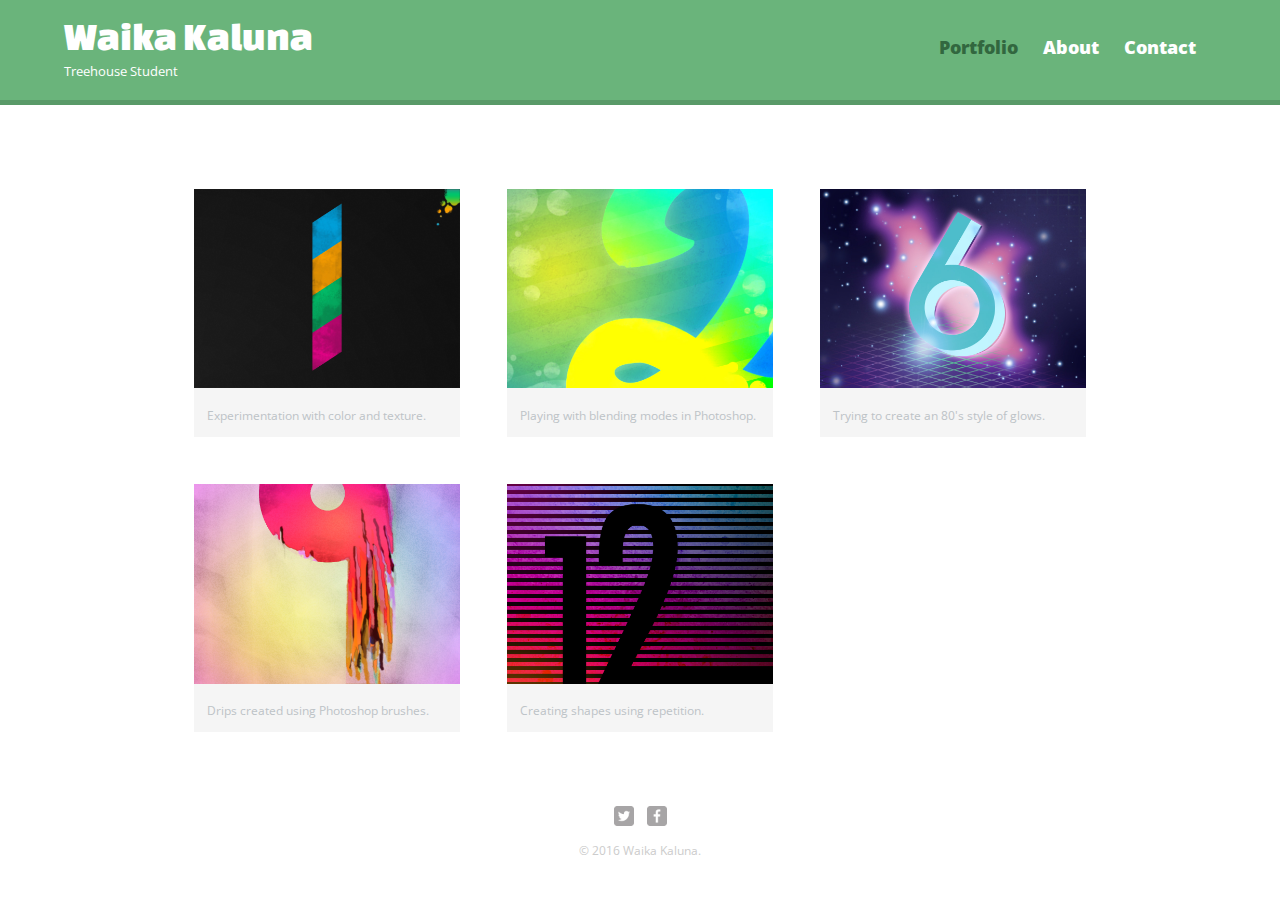
<file: index.html>
<!DOCTYPE html>
<html>
	<head>
		<meta charset="utf-8">
		<title>Waika Kaluna | Student</title>
		<link rel="stylesheet" href="css/normalize.css">
		<link href="https://fonts.googleapis.com/css?family=Changa+One|Open+Sans:400,400i,700,700i,800" rel="stylesheet">
		<link rel="stylesheet" href="css/main.css">
        <link rel="stylesheet" href="css/responsive.css">
        <meta name="viewport" content="width=device-width, initial-scale=1.0">
	</head>
	<body>
		<header>
			<a href="index.html" id="logo">
				<h1>Waika Kaluna</h1>
				<h2>Treehouse Student</h2>
			</a>
			<nav>
				<ul>
					<li><a href="index.html" class="selected">Portfolio</a></li>
					<li><a href="about.html">About</a></li>
					<li><a href="contact.html">Contact</a></li>
				</ul>
			</nav>
		</header>
		<div id="wrapper">
			<section>
				<ul id="gallery">
					<li>
						<a href="img/numbers-01.jpg">
							<img src="img/numbers-01.jpg" alt="">
							<p>Experimentation with color and texture.</p>
						</a>	
					</li>
					<li>
						<a href="img/numbers-02.jpg">
							<img src="img/numbers-02.jpg" alt="">
							<p>Playing with blending modes in Photoshop.</p>
						</a>	
					</li>
					<li>
						<a href="img/numbers-06.jpg">
							<img src="img/numbers-06.jpg" alt="">
							<p>Trying to create an 80's style of glows.</p>
						</a>	
					</li>
					<li>
						<a href="img/numbers-09.jpg">
							<img src="img/numbers-09.jpg" alt="">
							<p>Drips created using Photoshop brushes.</p>
						</a>	
					</li>
					<li>
						<a href="img/numbers-12.jpg">
							<img src="img/numbers-12.jpg" alt="">
							<p>Creating shapes using repetition.</p>
						</a>	
					</li>
				</ul>	
			</section>
			<footer>
				<a href="twitter.com/waika_kaluna"><img src="img/twitter-wrap.png" alt="Twitter Logo" class="social-icon"></a>
				<a href="facebook.com/waika.kaluna"><img src="img/facebook-wrap.png" alt="Facebook Logo" class="social-icon"></a>
				<p>&copy; 2016 Waika Kaluna.</p>
			</footer>
		</div>	
	</body>		
</html>
</file>
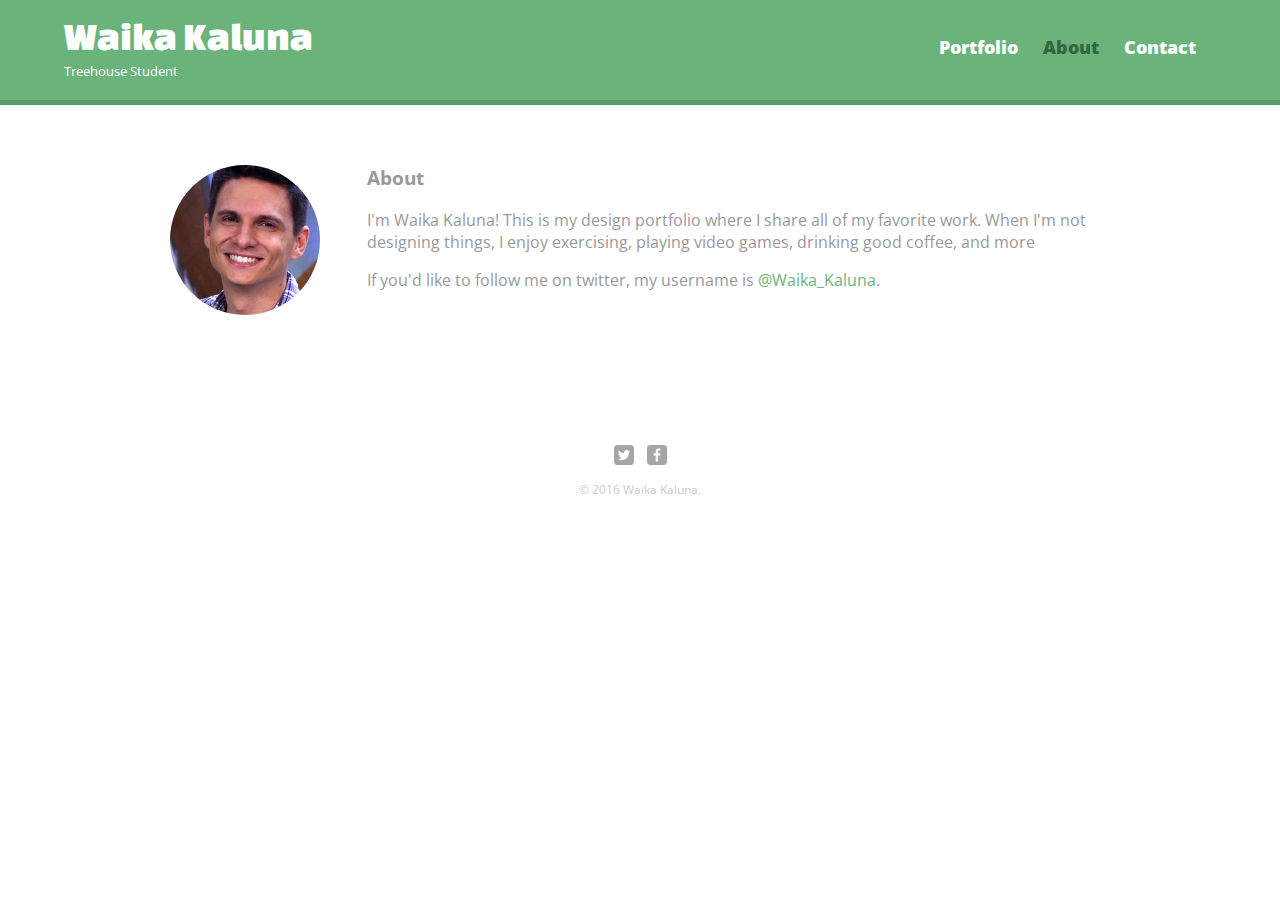
<file: about.html>
<!DOCTYPE html>
<html>
	<head>
		<meta charset="utf-8">
		<title>Waika Kaluna | Student</title>
		<link rel="stylesheet" href="css/normalize.css">
		<link href="https://fonts.googleapis.com/css?family=Changa+One|Open+Sans:400,400i,700,700i,800" rel="stylesheet">
		<link rel="stylesheet" href="css/main.css">
        <link rel="stylesheet" href="css/responsive.css">
        <meta name="viewport" content="width=device-width, initial-scale=1.0">
	</head>
	<body>
		<header>
			<a href="index.html" id="logo">
				<h1>Waika Kaluna</h1>
				<h2>Treehouse Student</h2>
			</a>
			<nav>
				<ul>
					<li><a href="index.html" >Portfolio</a></li>
					<li><a href="about.html" class="selected">About</a></li>
					<li><a href="contact.html">Contact</a></li>
				</ul>
			</nav>
		</header>
		<div id="wrapper">
			<section>
				<img src="img/nick.jpg" alt="Photograph of Waika Kaluna" class="profile-photo">
				<h3>About</h3>
				<p>I'm Waika Kaluna! This is my design portfolio where I share all of my favorite work.  When I'm not designing things, I enjoy exercising, playing video games, drinking good coffee, and more</p>
				<p>If you'd like to follow me on twitter, my username is <a href="twitter.com/waika_kaluna">@Waika_Kaluna</a>.</p>					
			</section>
			<footer>
				<a href="twitter.com/waika_kaluna"><img src="img/twitter-wrap.png" alt="Twitter Logo" class="social-icon"></a>
				<a href="facebook.com/waika.kaluna"><img src="img/facebook-wrap.png" alt="Facebook Logo" class="social-icon"></a>
				<p>&copy; 2016 Waika Kaluna.</p>
			</footer>
		</div>	
	</body>		
</html>
</file>
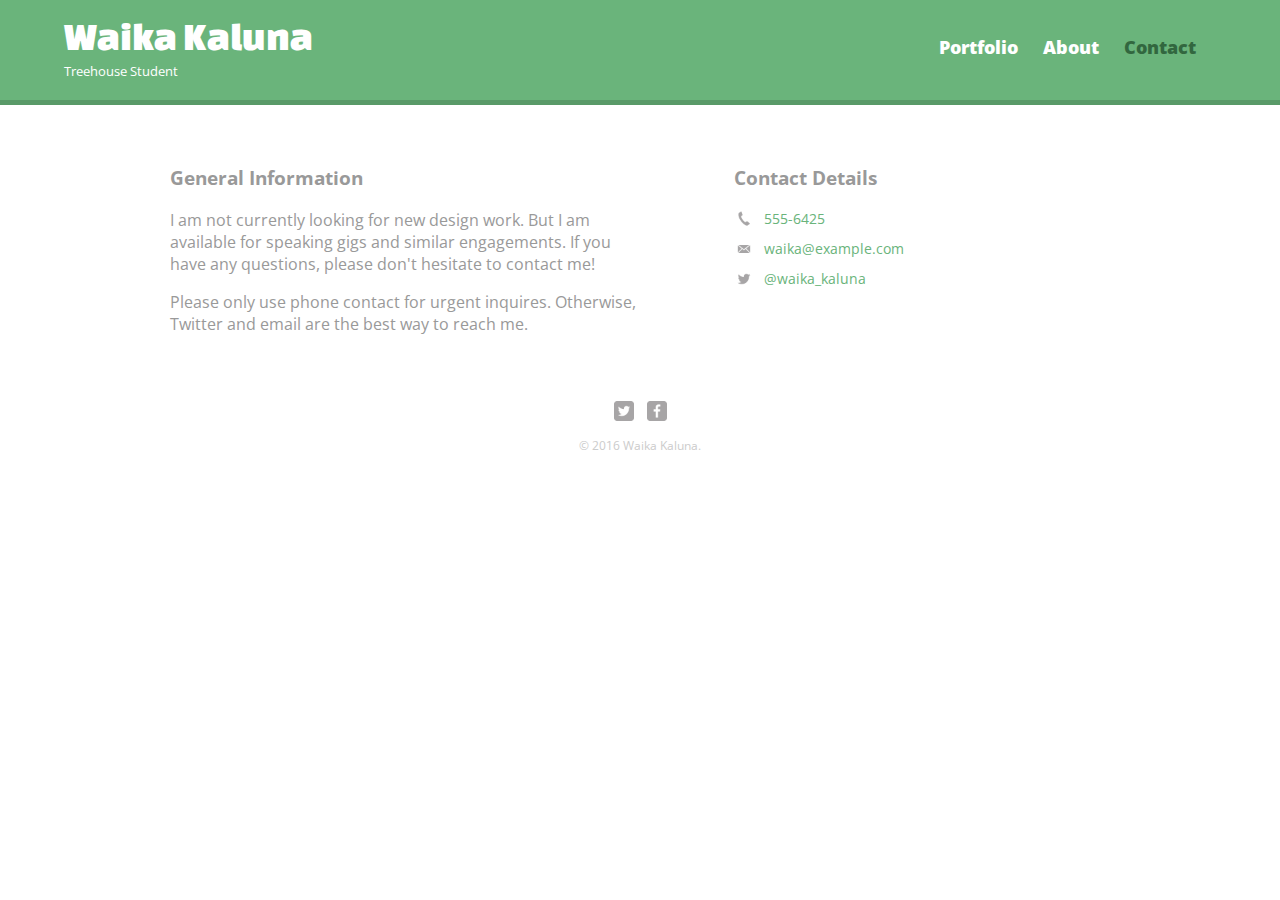
<file: contact.html>
<!DOCTYPE html>
<html>
	<head>
		<meta charset="utf-8">
		<title>Waika Kaluna | Student</title>
		<link rel="stylesheet" href="css/normalize.css">
		<link href="https://fonts.googleapis.com/css?family=Changa+One|Open+Sans:400,400i,700,700i,800" rel="stylesheet">
		<link rel="stylesheet" href="css/main.css">
        <link rel="stylesheet" href="css/responsive.css">
        <meta name="viewport" content="width=device-width, initial-scale=1.0">
	</head>
	<body>
		<header>
			<a href="index.html" id="logo">
				<h1>Waika Kaluna</h1>
				<h2>Treehouse Student</h2>
			</a>
			<nav>
				<ul>
					<li><a href="index.html" >Portfolio</a></li>
					<li><a href="about.html" >About</a></li>
					<li><a href="contact.html" class="selected">Contact</a></li>
				</ul>
			</nav>
		</header>
		<div id="wrapper">
			<section id="primary">
				<h3>General Information</h3>
				<p>I am not currently looking for new design work.  But I am available for speaking gigs and similar engagements.  If you have any questions, please don't hesitate to contact me! </p>
				<p>Please only use phone contact for urgent inquires.  Otherwise, Twitter and email are the best way to reach me.</p>
			</section>				
			<section id="secondary">
				<h3>Contact Details</h3>
				<ul class="contact-info">
					<li class="phone"><a href="tel:555-6425">555-6425</a></li>
					<li class="mail"><a href="mailto:waika@example.com">waika@example.com</a></li>
					<li class="twitter"><a href="http://twitter.com/intent/tweet?screen_name=waika_kaluna">@waika_kaluna</li>
				</ul>
			</section>
			<footer>
				<a href="twitter.com/waika_kaluna"><img src="img/twitter-wrap.png" alt="Twitter Logo" class="social-icon"></a>
				<a href="facebook.com/waika.kaluna"><img src="img/facebook-wrap.png" alt="Facebook Logo" class="social-icon"></a>
				<p>&copy; 2016 Waika Kaluna.</p>
			</footer>
		</div>	
	</body>		
</html>
</file>
<file: css/main.css>
/**********************************
              GENERAL 
**********************************/

body {
		font-family: 'Open Sans', sans-serif;
}

#wrapper {
	max-width: 940px;
	margin: 0 auto;
	padding: 0 5%;
}

a {
	text-decoration: none;
}

img {
	max-width: 100%;
}

h3 {
	margin: 0 0 1em 0;
}


/**********************************
              HEADING
**********************************/

header{
	float: left;
	margin: 0 0 30px 0;
	padding: 5px 0 0 0;
	width: 100%;
}

#logo {
	text-align: center;
	margin: 0;
}

h1 {
	font-family: 'Changa One', sans-serif;
	margin: 15px 0;
	font-size: 1.75em;
	font-weight: normal;
	line-height: 0.8em;
}

h2 {
	font-size: 0.75em;
	margin: -5px 0 0;
	font-weight: normal;
}



/**********************************
    	    NAVIGATION
**********************************/

nav {
	text-align: center;
	padding: 10px 0;
	margin: 20px 0 0;
}

nav ul {
	list-style: none;
	margin: 0 10px;
	padding: 0;
}

nav li {
	display: inline-block;
}

nav a {
	font-weight: 800;
	padding: 15px 10px;
}



/**********************************
              FOOTER
**********************************/

footer {
	font-size: 0.75em;
	text-align: center;
	clear: both;
	padding-top: 50px;
	color: #ccc;
}

.social-icon {
	width: 20px;
	height: 20px;
	margin: 0 5px;
}




/**********************************
         PAGE: PORTFOLIO
**********************************/

#gallery {
	margin: 0;
	padding: 0;
	list-style: none;
}

#gallery li {
	float: left;
	width: 45%;
	margin: 2.5%;
	background-color: #f5f5f5;
	color: #bdc3c7;
}

#gallery li a p {
	margin: 0;
	padding: 5%;
	font-size: 0.75em;
	color: #bdc3c7;
}




/**********************************
         PAGE: ABOUT
**********************************/

.profile-photo {
	display: block;
	max-width: 150px;
	margin: 0 auto 30px;
	border-radius: 100%;
}



/**********************************
         PAGE: CONTACT
**********************************/

.contact-info {
	list-style: none;
	padding: 0;
	margin: 0;
	font-size: 0.9em;
}

.contact-info a {
	display: block;
	min-height: 20px;
	background-repeat: no-repeat;
	background-size: 20px 20px;
	padding: 0 0 0 30px;
	margin: 0 0 10px;
}

.contact-info li.phone a {
	background-image: url('../img/phone.png');
}

.contact-info li.mail a {
	background-image: url('../img/mail.png');
}

.contact-info li.twitter a {
	background-image: url('../img/twitter.png');
}



/**********************************
              COLORS
**********************************/

/* site body */
body {
	background-color: #fff;
	color: #999;
}

/* green header */
header {
	background: #6ab47b;
	border-color: #599a68;
}

/* nav background on mobile */
nav {
	background-color: #599a68;
}

/* logo text */
h1, h2 {
	color: #fff;
}

/* links */
a {
	color: #6ab47b;
}

/*nav link*/ 
nav a, nav a:visited {
	color: #fff;
}

/* selected nav link */
nav a.selected, nav a:hover {
	color: #32673f;
}
</file>
<file: css/responsive.css>
/*between 480px - 660px (Medium Screens)*/
@media screen and (min-width: 480px) {
    
    /**********************************
    TWO COLUMN LAYOUT
    **********************************/
    
    #primary {
    	width: 50%;
    	float: left;
    }
    
    #secondary {
    	width: 40%;
    	float: right;
    }

    /**********************************
    PAGE: PORTFOLIO
    **********************************/
    
    #gallery li {
    	width: 28.3333%;
    }
    
    #gallery li:nth-child(4n) {
    	clear: left;
    }
    
    /**********************************
    PAGE: ABOUT
    **********************************/
    
    .profile-photo {
    	float: left;
    	margin: 0 5% 80px 0;
    }

}

/*bigger than 660px (Larger Screens)*/
@media screen and (min-width: 660px) {

	/**********************************
    HEADER
    **********************************/
	
	nav {
		background: none;
		float: right;
		font-size: 1.125em;
		margin-right: 5%;
		text-align: right;
		width: 45%;
	}
	
	#logo {
		float: left;
		margin-left: 5%;
		text-align: left;
		width: 45%;
	}
	
	h1 {
		font-size: 2.5em;
	}
	
	h2 {
	 	font-size: 0.825em;
	 	margin-bottom: 20px;:
	}
	
	header {
		border-bottom: 5px solid #599a68;
		margin-bottom: 60px;
	}
	
	
	 
}
</file>
